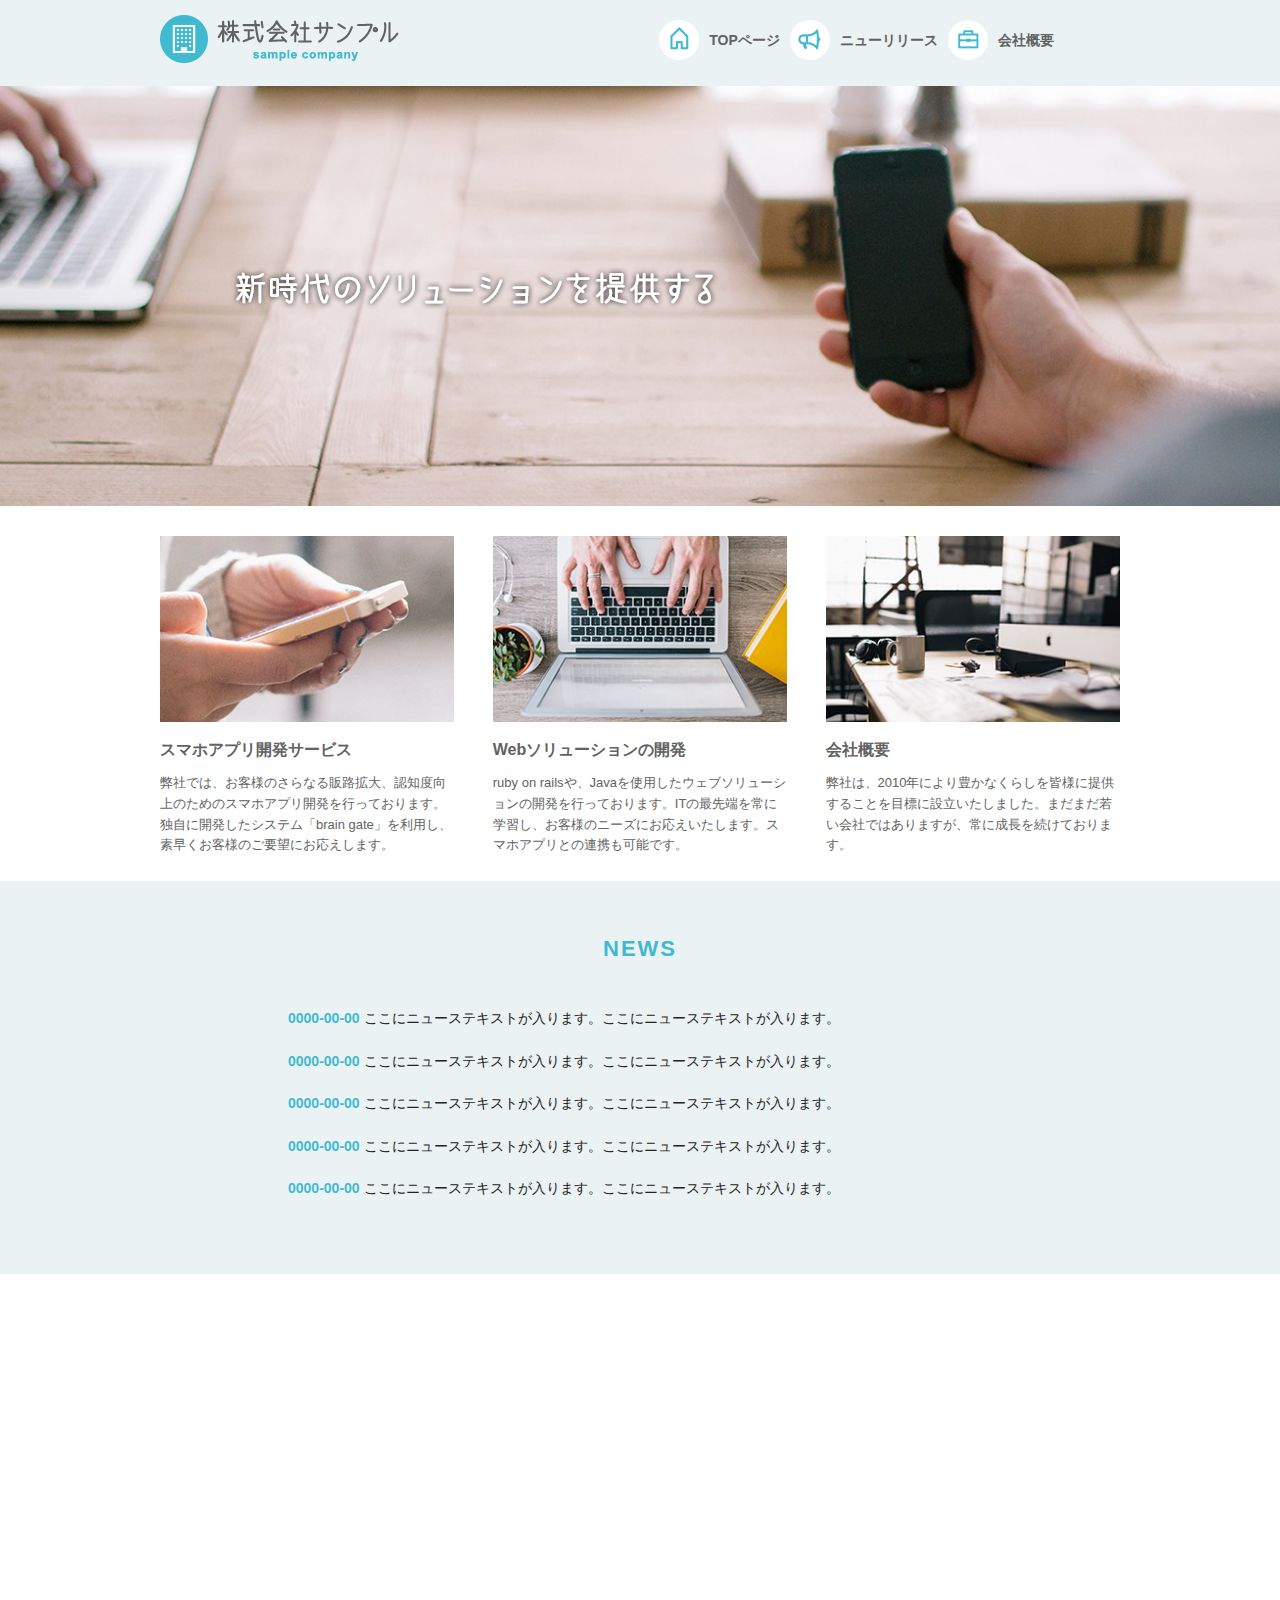
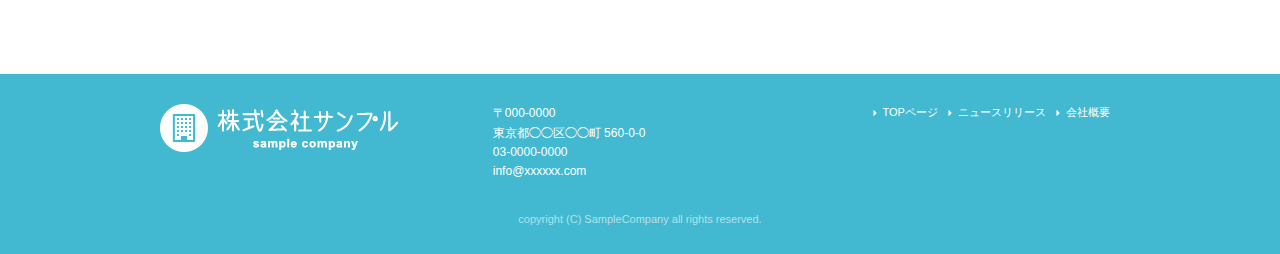
<file: index.html>
<!DOCTYPE html>

<html lang="ja">

<head>

  <!-- Basic Page Needs
  –––––––––––––––––––––––––––––––––––––––––––––––––– -->
  <meta charset="utf-8">
  <title>株式会社サンプル</title>
  <meta name="description" content="">
  <meta name="author" content="">


  <!-- Mobile Specific Metas
  –––––––––––––––––––––––––––––––––––––––––––––––––– -->
  <meta name="viewport" content="width=device-width, initial-scale=1">

  <!-- CSS
  –––––––––––––––––––––––––––––––––––––––––––––––––– -->
  <link rel="stylesheet" href="css/normalize.css">
  <link rel="stylesheet" href="css/skeleton.css">
  <link rel="stylesheet" href="css/sample.css">

  <!-- Favicon
  –––––––––––––––––––––––––––––––––––––––––––––––––– -->
  <link rel="icon" type="image/png" href="images/favicon.png">

</head>

<body>
  <header>
    <div id="header_in" class="container">
      <div class="row">
        <div class="six columns logo">

          <h1><a href="index.html"><img class="u-max-full-width" src="images/top/logo.png" alt="株式会社サンプル" srcset="images/top/logo@2x.png 2x" /></a></h1>

        </div>
        <div class="six columns navi">

          <div class="sp_navi">
            <img id="sp_navi_btn" class="u-max-full-width" src="images/top/sp_navi.png" alt="sp_navi" srcset="images/top/sp_navi@2x.png 2x" />

            <ul class="sp_navi_li">
              <li><a href="index.htlm">TOPページ</a></li>
              <li><a href="news.htlm">ニューリリース</a></li>
              <li><a href="company.htlm">会社概要</a></li>
            </ul>
          </div>
          <!-- sp_navi-->

          <div class="pc_navi">

            <ul class="pc_navi_li">
              <li class="navi_toppage"><a href="index.html">TOPページ</a></li>
              <li class="navi_news"><a href="news.html">ニューリリース</a></li>
              <li class="navi_company"><a href="company.html">会社概要</a></li>
            </ul>
          </div>
          <!-- pc_navi -->

        </div>
      </div>
      <!-- row -->
    </div>
    <!-- header_in -->

  </header>

  <div id="cover_area">
    <div class="container">
      <div class="twelve columns">
        <img class="u-max-full-width" src="images/top/cover_read.png" alt="新時代のソリューションを提供する" srcset="images/top/cover_read@2x.png 2x" />
      </div>
    </div>
  </div>
  <!-- #cover -->


  <div id="service_area">

    <div class="container">
      <div class="row">

        <div class="four columns">

          <img class="u-max-full-width" src="images/top/service_01.jpg" alt="スマホアプリ開発サービス" srcset="images/top/service_01@2x.jpg 2x" />

          <div class="service_title">スマホアプリ開発サービス</div>
          <p>弊社では、お客様のさらなる販路拡大、認知度向上のためのスマホアプリ開発を行っております。独自に開発したシステム「brain gate」を利用し、素早くお客様のご要望にお応えします。</p>

        </div>
        <!-- column -->
        <div class="four columns">

          <img class="u-max-full-width" src="images/top/service_02.jpg" alt="Webソリューションの開発" srcset="images/top/service_02@2x.jpg 2x" />

          <div class="service_title">Webソリューションの開発</div>
          <p>ruby on railsや、Javaを使用したウェブソリューションの開発を行っております。ITの最先端を常に学習し、お客様のニーズにお応えいたします。スマホアプリとの連携も可能です。</p>
        </div>
        <!-- column -->

        <div class="four columns">

          <img class="u-max-full-width" src="images/top/service_03.jpg" alt="会社概要" srcset="images/top/service_03@2x.jpg 2x" />

          <div class="service_title">会社概要</div>
          <p>弊社は、2010年により豊かなくらしを皆様に提供することを目標に設立いたしました。まだまだ若い会社ではありますが、常に成長を続けております。</p>

        </div>
      </div>
      <!-- column -->

    </div>
  </div>

  

  <!-- #service_area -->

  <div id="news_area">

    <div class="container">
      <div class="row">

        <div class="twelve columns">

          <div class="news_title">NEWS</div>

          <ul class="news_lists">
            <li><span>0000-00-00</span> ここにニューステキストが入ります。ここにニューステキストが入ります。</li>
            <li><span>0000-00-00</span> ここにニューステキストが入ります。ここにニューステキストが入ります。</li>
            <li><span>0000-00-00</span> ここにニューステキストが入ります。ここにニューステキストが入ります。</li>
            <li><span>0000-00-00</span> ここにニューステキストが入ります。ここにニューステキストが入ります。</li>
            <li><span>0000-00-00</span> ここにニューステキストが入ります。ここにニューステキストが入ります。</li>
          </ul>

        </div>

      </div>
    </div>

  </div>
  <!-- #news_area -->

  <div id="googlemap_area">

    <script src="//maps.google.com/maps/api/js?key=AIzaSyBQWQ2U7-ouRgqQQahJicLOSnUe66OOXWI"></script>
    <script type="text/javascript">
      function googleMap() {
        var latlng = new google.maps.LatLng(35.6694293, 139.7189323); /* 座標 */
        var myOptions = {
          zoom: 16,
          /*拡大比率*/
          center: latlng,
          scrollwheel: false,
          disableDoubleClickZoom: true,
          draggable: false,
          mapTypeControlOptions: { mapTypeIds: ['style', google.maps.MapTypeId.ROADMAP] }
        };
        var map = new google.maps.Map(document.getElementById('map1'), myOptions);
        /*アイコン設定*/
        var icon = new google.maps.MarkerImage('images/top/pin.png', /*画像url*/
          new google.maps.Size(70, 84), /*アイコンサイズ*/
          new google.maps.Point(0, 0) /*アイコン位置*/
        );
        var markerOptions = {
          position: latlng,
          map: map,
          icon: icon,
          title: '株式会社サンプル',
          /*タイトル*/
          animation: google.maps.Animation.DROP /*アニメーション*/
        };
        var marker = new google.maps.Marker(markerOptions);
        /*取得スタイルの貼り付け*/
        var styleOptions = [{
          "stylers": [
            { "hue": '#eaf2f4' }
          ]
        }];
        var styledMapOptions = { name: '株式会社サンプル' } /*地図右上のタイトル*/
        var sampleType = new google.maps.StyledMapType(styleOptions, styledMapOptions);
        map.mapTypes.set('style', sampleType);
        map.setMapTypeId('style');
      };
      google.maps.event.addDomListener(window, 'load', function() {
        googleMap();
      });
    </script>
    <div id="map1" style="width:100%; height:400px; margin:0 auto;"></div>

  </div>
  

  <!-- #googlemap_area -->

  <footer>
    <div class="container">
      <div class="row">
        <div class="four columns sp">
          <img class="u-max-full-width" src="images/top/footer_logo.png" alt="株式会社サンプル" srcset="images/top/footer_logo@2x.png 2x" />
        </div>
        <!-- columns -->
        <div class="four columns foot_address sp">
          〒000-0000<br /> 東京都◯◯区◯◯町 560-0-0<br /> 03-0000-0000
          <br /> info@xxxxxx.com
        </div>
        <!-- columns -->
        <div class="four columns">
          <ul class="foot_navi">
            <li><a href="index.html">TOPページ</a></li>
            <li><a href="news.html">ニュースリリース</a></li>
            <li><a href="company.html">会社概要</a></li>
          </ul>
        </div>
        <!-- columns -->
      </div>
      <!-- row -->

      <div class="row">
        <div class="twelve columns sp">
          <p class="copy">copyright (C) SampleCompany all rights reserved.</p>
        </div>
        <!-- columns -->
      </div>
      <!-- row -->
    </div>
  </footer>
  <!-- //footer -->

  <script type="text/javascript" src="//ajax.googleapis.com/ajax/libs/jquery/1.10.2/jquery.min.js"></script>

  <script>
    $(function() {
      $(document).ready(function() {

        $("#sp_navi_btn").click(function() {
          $(this).next().slideToggle();
        });

      });
    });
  </script>

</body>




</html>
</file>
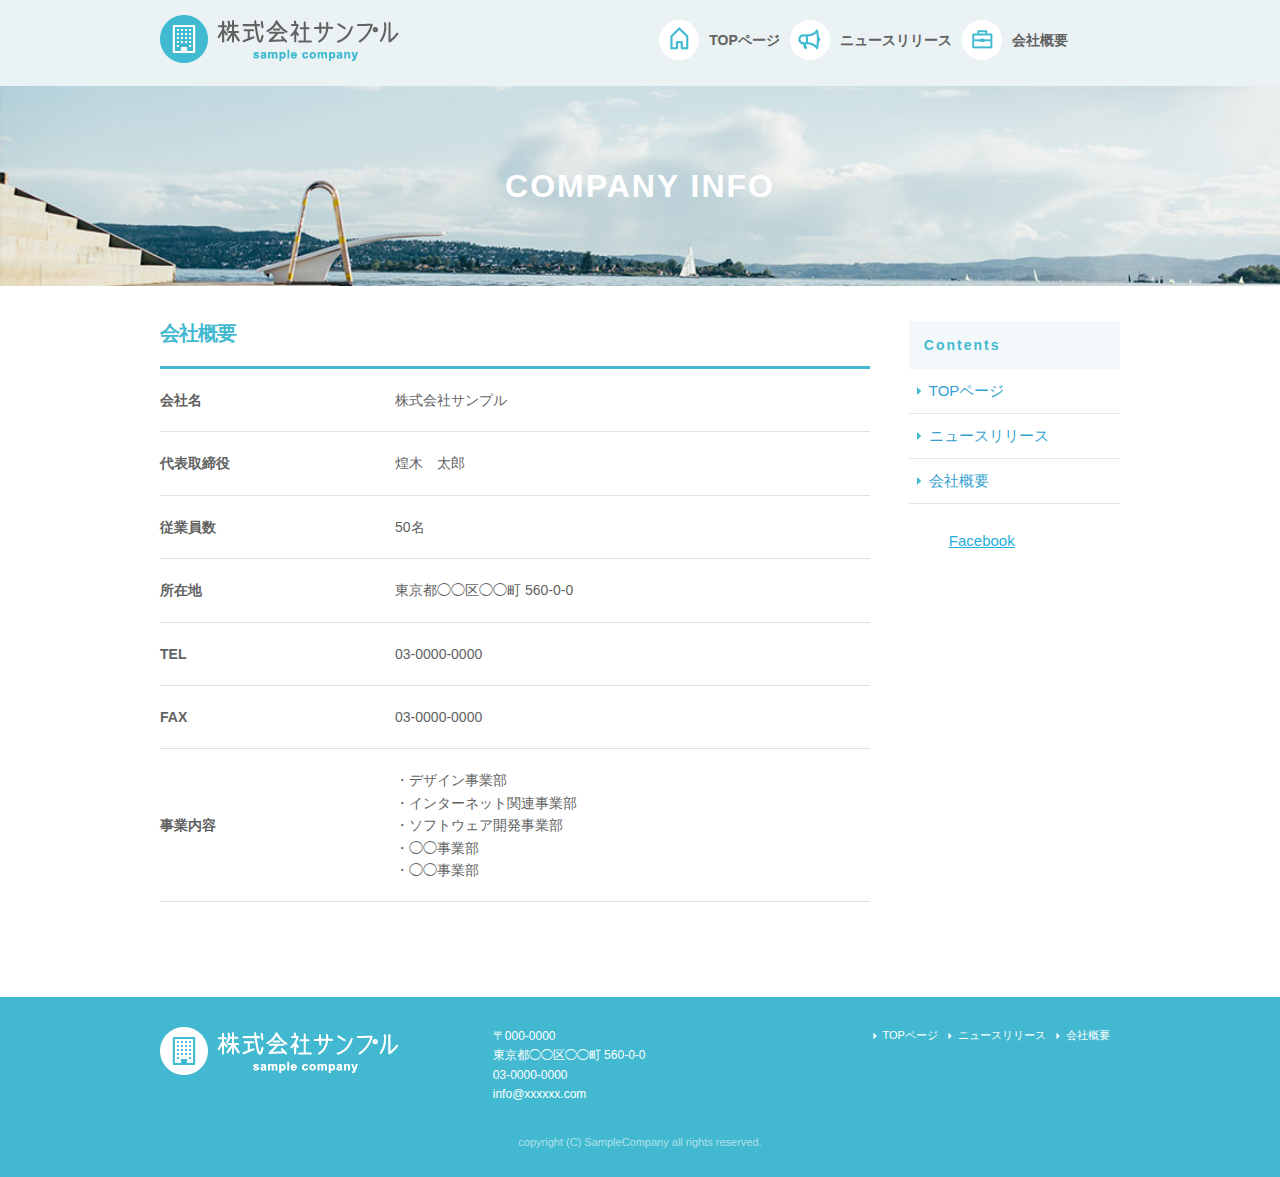
<file: company.html>
<!DOCTYPE html>
<html lang="ja">

<head>

    <meta charset="utf-8">
    <title>COMPANY INFO | 株式会社サンプル</title>
    <meta name="description" content="">
    <meta name="author" content="">

    <meta name="viewport" content="width=device-width, initial-scale=1">

    <!-- <link href="//fonts.googleapis.com/css?family=Raleway:400,300,600" rel="stylesheet" type="text/css"> -->

    <link rel="stylesheet" href="css/normalize.css">
    <link rel="stylesheet" href="css/skeleton.css">
    <link rel="stylesheet" href="css/sample.css">

    <link rel="icon" type="image/png" href="images/favicon.png">

</head>


<body>

    <div id="fb-root"></div>
    <script>
        (function(d, s, id) {
            var js, fjs = d.getElementsByTagName(s)[0];
            if (d.getElementById(id)) return;
            js = d.createElement(s);
            js.id = id;
            js.src = "//connect.facebook.net/ja_JP/sdk.js#xfbml=1&version=v2.6";
            fjs.parentNode.insertBefore(js, fjs);
        }(document, 'script', 'facebook-jssdk'));
    </script>

    <header>
        <div id="header_in" class="container">
            <div class="row">
                <div class="six columns logo">

                    <h1><a href="index.html"><img class="u-max-full-width" src="images/top/logo.png" alt="株式会社サンプル" srcset="images/top/logo@2x.png 2x" /></a></h1>

                </div>
                <div class="six columns navi">

                    <div class="sp_navi">
                        <img id="sp_navi_btn" class="u-max-full-width" src="images/top/sp_navi.png" alt="sp_navi" srcset="images/top/sp_navi@2x.png 2x" />

                        <ul class="sp_navi_li">
                            <li><a href="index.html">TOPページ</a></li>
                            <li><a href="news.html">ニュースリリース</a></li>
                            <li><a href="company.html">会社概要</a></li>
                        </ul>
                    </div>
                    <!-- sp_navi -->

                    <div class="pc_navi">

                        <ul class="pc_navi_li">
                            <li class="navi_toppage"><a href="index.html">TOPページ</a></li>
                            <li class="navi_news"><a href="news.html">ニュースリリース</a></li>
                            <li class="navi_company"><a href="company.html">会社概要</a></li>
                        </ul>

                    </div>
                    <!-- pc_navi -->

                </div>
            </div>
            <!-- row -->
        </div>
        <!-- header_in -->
    </header>


    <div id="sub_cover">
        <div class="container">
            <div class="row">
                <div class="twelve columns">
                    <h2>COMPANY INFO</h2>
                </div>
            </div>
        </div>
    </div>
    <!-- #sub_cover -->


    <div id="contents">
        <div class="container">
            <div class="row">

                <div id="main" class="nine columns">
                    <h2 class="company_title">会社概要</h2>

                    <table class="u-full-width">
                        <tr>
                            <th>会社名</th>
                            <td>株式会社サンプル</td>
                        </tr>
                        <tr>
                            <th>代表取締役</th>
                            <td>煌木　太郎</td>
                        </tr>
                        <tr>
                            <th>従業員数</th>
                            <td>50名</td>
                        </tr>
                        <tr>
                            <th>所在地</th>
                            <td>東京都◯◯区◯◯町 560-0-0</td>
                        </tr>
                        <tr>
                            <th>TEL</th>
                            <td>03-0000-0000</td>
                        </tr>
                        <tr>
                            <th>FAX</th>
                            <td>03-0000-0000</td>
                        </tr>
                        <tr>
                            <th>事業内容</th>
                            <td>
                                ・デザイン事業部<br /> ・インターネット関連事業部
                                <br /> ・ソフトウェア開発事業部
                                <br /> ・◯◯事業部
                                <br /> ・◯◯事業部
                            </td>
                        </tr>
                    </table>


                </div>

                <div id="sidebar" class="three columns">

                    <div class="pc_sidemenu">
                        <h3>Contents</h3>

                        <ul>
                            <li><a href="index.html">TOPページ</a></li>
                            <li><a href="news.html">ニュースリリース</a></li>
                            <li><a href="company.html">会社概要</a></li>
                        </ul>
                    </div>

                    <div class="fb-page" data-href="https://www.facebook.com/facebook" data-tabs="timeline" data-height="300" data-small-header="false" data-adapt-container-width="true" data-hide-cover="false" data-show-facepile="false">
                        <div class="fb-xfbml-parse-ignore">
                            <blockquote cite="https://www.facebook.com/facebook"><a href="https://www.facebook.com/facebook">Facebook</a></blockquote>
                        </div>
                    </div>

                </div>

            </div>
        </div>
    </div>
    <!-- #contents -->






    <footer>
        <div class="container">
            <div class="row">
                <div class="four columns sp">
                    <img class="u-max-full-width" src="images/top/footer_logo.png" alt="株式会社サンプル" srcset="images/top/footer_logo@2x.png 2x" />
                </div>
                <!-- columns -->
                <div class="four columns foot_address sp">
                    〒000-0000<br /> 東京都◯◯区◯◯町 560-0-0<br /> 03-0000-0000
                    <br /> info@xxxxxx.com
                </div>
                <!-- columns -->
                <div class="four columns">
                    <ul class="foot_navi">
                        <li><a href="index.html">TOPページ</a></li>
                        <li><a href="news.html">ニュースリリース</a></li>
                        <li><a href="company.html">会社概要</a></li>
                    </ul>
                </div>
                <!-- columns -->
            </div>
            <!-- row -->

            <div class="row">
                <div class="twelve columns sp">
                    <p class="copy">copyright (C) SampleCompany all rights reserved.</p>
                </div>
                <!-- columns -->
            </div>
            <!-- row -->
        </div>
    </footer>
    <!-- //footer -->


    <script type="text/javascript" src="//ajax.googleapis.com/ajax/libs/jquery/1.10.2/jquery.min.js"></script>

    <script>
        $(function() {

            $(document).ready(function() {

                $("#sp_navi_btn").click(function() {
                    $(this).next().slideToggle();
                });

            });

        });
    </script>


</body>

</html>
</file>
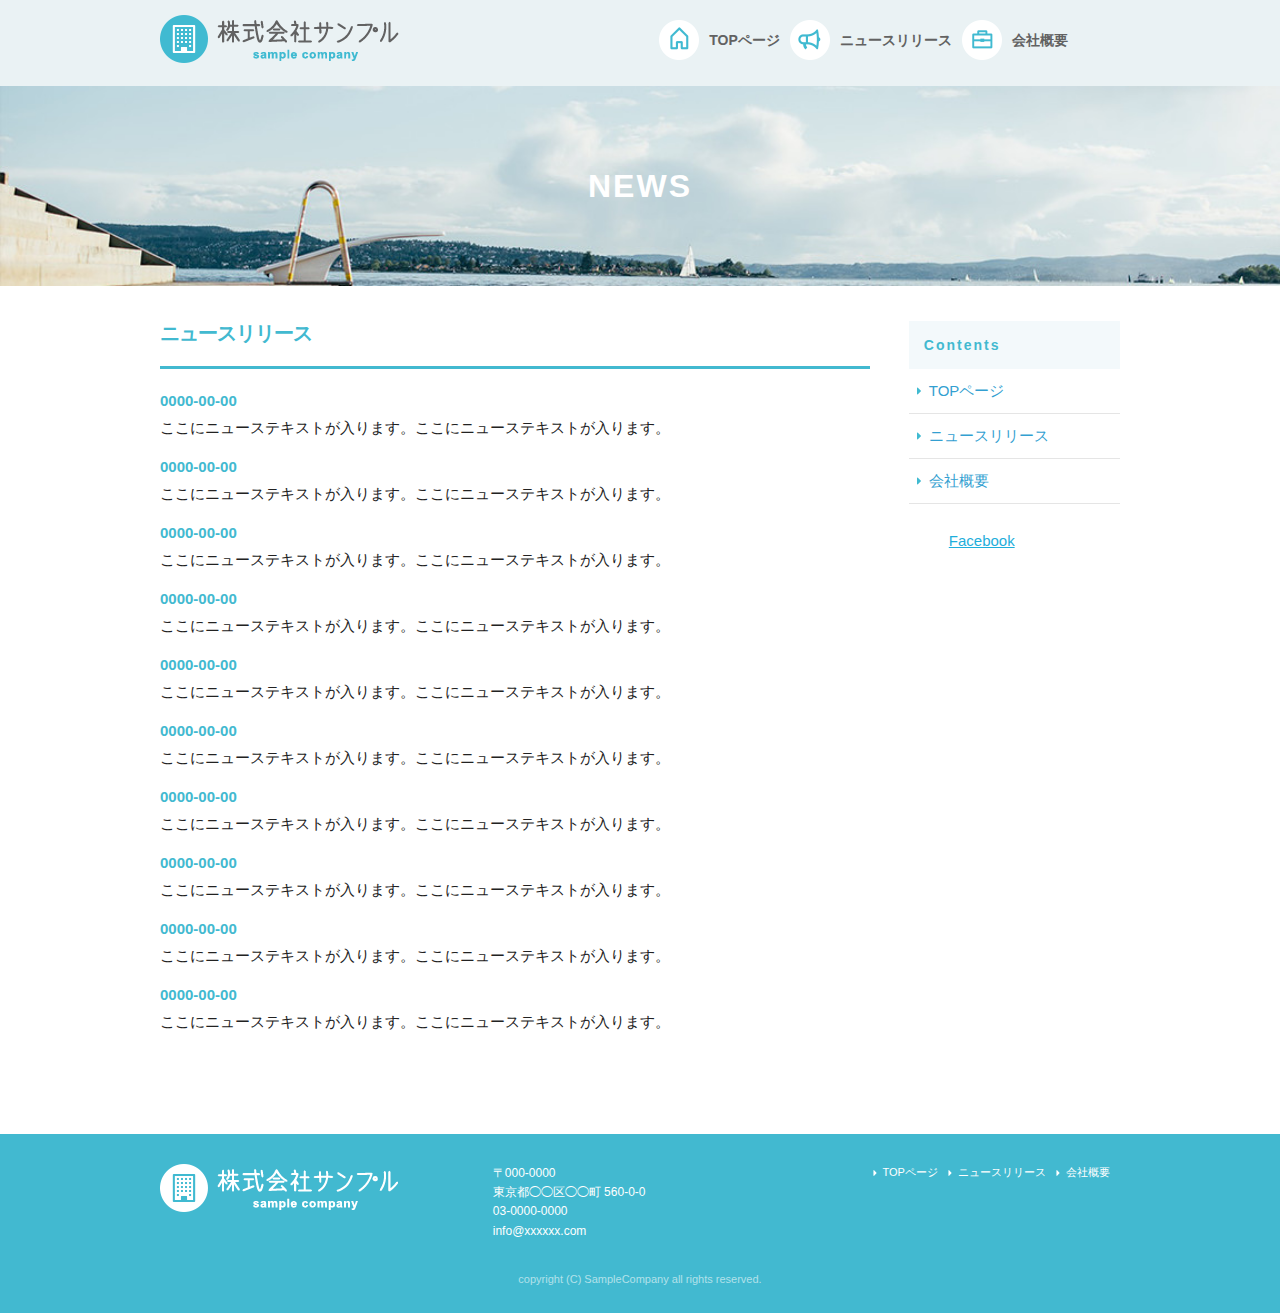
<file: news.html>
<!DOCTYPE html>
<html lang="ja">

<head>

    <!-- Basic Page Needs
–––––––––––––––––––––––––––––––––––––––––––––––––– -->
    <meta charset="utf-8">
    <title>NEWS | 株式会社サンプル</title>
    <meta name="description" content="">
    <meta name="author" content="">

    <!-- Mobile Specific Metas
–––––––––––––––––––––––––––––––––––––––––––––––––– -->
    <meta name="viewport" content="width=device-width, initial-scale=1">

    <!-- CSS
–––––––––––––––––––––––––––––––––––––––––––––––––– -->
    <link rel="stylesheet" href="css/normalize.css">
    <link rel="stylesheet" href="css/skeleton.css">
    <link rel="stylesheet" href="css/sample.css">

    <!-- Favicon
–––––––––––––––––––––––––––––––––––––––––––––––––– -->
    <link rel="icon" type="image/png" href="images/favicon.png">

</head>

<body>

<header>
  <div id="header_in" class="container">
    <div class="row">
      <div class="six columns logo">

        <h1><a href="index.html"><img class="u-max-full-width" src="images/top/logo.png" alt="株式会社サンプル" srcset="images/top/logo@2x.png 2x" /></a></h1>

      </div>
      <div class="six columns navi">

        <div class="sp_navi">
          <img id="sp_navi_btn" class="u-max-full-width" src="images/top/sp_navi.png" alt="sp_navi" srcset="images/top/sp_navi@2x.png 2x" />

          <ul class="sp_navi_li">
            <li><a href="index.html">TOPページ</a></li>
            <li><a href="news.html">ニュースリリース</a></li>
            <li><a href="company.html">会社概要</a></li>
          </ul>
        </div>
        <!-- sp_navi -->

        <div class="pc_navi">

          <ul class="pc_navi_li">
            <li class="navi_toppage"><a href="index.html">TOPページ</a></li>
            <li class="navi_news"><a href="news.html">ニュースリリース</a></li>
            <li class="navi_company"><a href="company.html">会社概要</a></li>
          </ul>

        </div>
        <!-- pc_navi -->

      </div>
    </div>
    <!-- row -->
  </div>
  <!-- header_in -->
</header>

    <div id="fb-root"></div>
    <script>
        (function(d, s, id) {
            var js, fjs = d.getElementsByTagName(s)[0];
            if (d.getElementById(id)) return;
            js = d.createElement(s);
            js.id = id;
            js.src = "//connect.facebook.net/ja_JP/sdk.js#xfbml=1&version=v2.6";
            fjs.parentNode.insertBefore(js, fjs);　
        }(document, 'script', 'facebook-jssdk'));
    </script>

   

    <div id="sub_cover">
        <div class="container">
            <div class="row">
                <div class="twelve columns">
                    <h2>NEWS</h2>
                </div>

            </div>
        </div>
    </div>
    <!-- #sub_cover -->
    
    <div id="contents">
  <div class="container">
    <div class="row">

      <div id="main" class="nine columns">
        <h2>ニュースリリース</h2>
        
        <ul class="news_li">
          <li><span>0000-00-00</span>ここにニューステキストが入ります。ここにニューステキストが入ります。</li>
          <li><span>0000-00-00</span>ここにニューステキストが入ります。ここにニューステキストが入ります。</li>
          <li><span>0000-00-00</span>ここにニューステキストが入ります。ここにニューステキストが入ります。</li>
          <li><span>0000-00-00</span>ここにニューステキストが入ります。ここにニューステキストが入ります。</li>
          <li><span>0000-00-00</span>ここにニューステキストが入ります。ここにニューステキストが入ります。</li>
          <li><span>0000-00-00</span>ここにニューステキストが入ります。ここにニューステキストが入ります。</li>
          <li><span>0000-00-00</span>ここにニューステキストが入ります。ここにニューステキストが入ります。</li>
          <li><span>0000-00-00</span>ここにニューステキストが入ります。ここにニューステキストが入ります。</li>
          <li><span>0000-00-00</span>ここにニューステキストが入ります。ここにニューステキストが入ります。</li>
          <li><span>0000-00-00</span>ここにニューステキストが入ります。ここにニューステキストが入ります。</li>
        </ul>
      </div>
      
      
      <div id="sidebar" class="three columns">

        <div class="pc_sidemenu">
          <h3>Contents</h3>

          <ul>
            <li><a href="index.html">TOPページ</a></li>
            <li><a href="news.html">ニュースリリース</a></li>
            <li><a href="company.html">会社概要</a></li>
          </ul>
        </div>
        
        <div class="fb-page" data-href="https://www.facebook.com/facebook" data-tabs="timeline" data-height="300" data-small-header="false" data-adapt-container-width="true" data-hide-cover="false" data-show-facepile="false"><div class="fb-xfbml-parse-ignore"><blockquote cite="https://www.facebook.com/facebook"><a href="https://www.facebook.com/facebook">Facebook</a></blockquote></div></div>

      </div>

    </div>
  </div>
</div>
<!-- #contents -->

<footer>
  <div class="container">
    <div class="row">
      <div class="four columns sp">
        <img class="u-max-full-width" src="images/top/footer_logo.png" alt="株式会社サンプル" srcset="images/top/footer_logo@2x.png 2x" />
      </div>
      <!-- columns -->
      <div class="four columns foot_address sp">
        〒000-0000<br />
        東京都◯◯区◯◯町 560-0-0<br />
        03-0000-0000<br />
        info@xxxxxx.com
      </div>
      <!-- columns -->
      <div class="four columns">
        <ul class="foot_navi">
          <li><a href="index.html">TOPページ</a></li>
          <li><a href="news.html">ニュースリリース</a></li>
          <li><a href="company.html">会社概要</a></li>
        </ul>
      </div>
      <!-- columns -->
    </div>
    <!-- row -->

    <div class="row">
      <div class="twelve columns sp">
        <p class="copy">copyright (C) SampleCompany all rights reserved.</p>
      </div>
      <!-- columns -->
    </div>
    <!-- row -->
  </div>
</footer>
<!-- //footer -->

<script type="text/javascript" src="//ajax.googleapis.com/ajax/libs/jquery/1.10.2/jquery.min.js"></script>

<script>
  $(function(){
    $(document).ready(function(){

      $("#sp_navi_btn").click(function () {
        $(this).next().slideToggle();
      });

    });
  });
</script>

</body>
</file>
<file: css/skeleton.css>
/*
* Skeleton V2.0.4
* Copyright 2014, Dave Gamache
* www.getskeleton.com
* Free to use under the MIT license.
* http://www.opensource.org/licenses/mit-license.php
* 12/29/2014
*/


/* Table of contents
––––––––––––––––––––––––––––––––––––––––––––––––––
- Grid
- Base Styles
- Typography
- Links
- Buttons
- Forms
- Lists
- Code
- Tables
- Spacing
- Utilities
- Clearing
- Media Queries
*/


/* Grid
–––––––––––––––––––––––––––––––––––––––––––––––––– */
.container {
  position: relative;
  width: 100%;
  max-width: 960px;
  margin: 0 auto;
  padding: 0 20px;
  box-sizing: border-box; }
.column,
.columns {
  width: 100%;
  float: left;
  box-sizing: border-box; }

/* For devices larger than 400px */
@media (min-width: 400px) {
  .container {
    width: 85%;
    padding: 0; }
}

/* For devices larger than 550px */
@media (min-width: 550px) {
  .container {
    width: 80%; }
  .column,
  .columns {
    margin-left: 4%; }
  .column:first-child,
  .columns:first-child {
    margin-left: 0; }

  .one.column,
  .one.columns                    { width: 4.66666666667%; }
  .two.columns                    { width: 13.3333333333%; }
  .three.columns                  { width: 22%;            }
  .four.columns                   { width: 30.6666666667%; }
  .five.columns                   { width: 39.3333333333%; }
  .six.columns                    { width: 48%;            }
  .seven.columns                  { width: 56.6666666667%; }
  .eight.columns                  { width: 65.3333333333%; }
  .nine.columns                   { width: 74.0%;          }
  .ten.columns                    { width: 82.6666666667%; }
  .eleven.columns                 { width: 91.3333333333%; }
  .twelve.columns                 { width: 100%; margin-left: 0; }

  .one-third.column               { width: 30.6666666667%; }
  .two-thirds.column              { width: 65.3333333333%; }

  .one-half.column                { width: 48%; }

  /* Offsets */
  .offset-by-one.column,
  .offset-by-one.columns          { margin-left: 8.66666666667%; }
  .offset-by-two.column,
  .offset-by-two.columns          { margin-left: 17.3333333333%; }
  .offset-by-three.column,
  .offset-by-three.columns        { margin-left: 26%;            }
  .offset-by-four.column,
  .offset-by-four.columns         { margin-left: 34.6666666667%; }
  .offset-by-five.column,
  .offset-by-five.columns         { margin-left: 43.3333333333%; }
  .offset-by-six.column,
  .offset-by-six.columns          { margin-left: 52%;            }
  .offset-by-seven.column,
  .offset-by-seven.columns        { margin-left: 60.6666666667%; }
  .offset-by-eight.column,
  .offset-by-eight.columns        { margin-left: 69.3333333333%; }
  .offset-by-nine.column,
  .offset-by-nine.columns         { margin-left: 78.0%;          }
  .offset-by-ten.column,
  .offset-by-ten.columns          { margin-left: 86.6666666667%; }
  .offset-by-eleven.column,
  .offset-by-eleven.columns       { margin-left: 95.3333333333%; }

  .offset-by-one-third.column,
  .offset-by-one-third.columns    { margin-left: 34.6666666667%; }
  .offset-by-two-thirds.column,
  .offset-by-two-thirds.columns   { margin-left: 69.3333333333%; }

  .offset-by-one-half.column,
  .offset-by-one-half.columns     { margin-left: 52%; }

}


/* Base Styles
–––––––––––––––––––––––––––––––––––––––––––––––––– */
/* NOTE
html is set to 62.5% so that all the REM measurements throughout Skeleton
are based on 10px sizing. So basically 1.5rem = 15px :) */
html {
  font-size: 62.5%; }
body {
  font-size: 1.5em; /* currently ems cause chrome bug misinterpreting rems on body element */
  line-height: 1.6;
  font-weight: 400;
  font-family: "Raleway", "HelveticaNeue", "Helvetica Neue", Helvetica, Arial, sans-serif;
  color: #222; }


/* Typography
–––––––––––––––––––––––––––––––––––––––––––––––––– */
h1, h2, h3, h4, h5, h6 {
  margin-top: 0;
  margin-bottom: 2rem;
  font-weight: 300; }
h1 { font-size: 4.0rem; line-height: 1.2;  letter-spacing: -.1rem;}
h2 { font-size: 3.6rem; line-height: 1.25; letter-spacing: -.1rem; }
h3 { font-size: 3.0rem; line-height: 1.3;  letter-spacing: -.1rem; }
h4 { font-size: 2.4rem; line-height: 1.35; letter-spacing: -.08rem; }
h5 { font-size: 1.8rem; line-height: 1.5;  letter-spacing: -.05rem; }
h6 { font-size: 1.5rem; line-height: 1.6;  letter-spacing: 0; }

/* Larger than phablet */
@media (min-width: 550px) {
  h1 { font-size: 5.0rem; }
  h2 { font-size: 4.2rem; }
  h3 { font-size: 3.6rem; }
  h4 { font-size: 3.0rem; }
  h5 { font-size: 2.4rem; }
  h6 { font-size: 1.5rem; }
}

p {
  margin-top: 0; }


/* Links
–––––––––––––––––––––––––––––––––––––––––––––––––– */
a {
  color: #1EAEDB; }
a:hover {
  color: #0FA0CE; }


/* Buttons
–––––––––––––––––––––––––––––––––––––––––––––––––– */
.button,
button,
input[type="submit"],
input[type="reset"],
input[type="button"] {
  display: inline-block;
  height: 38px;
  padding: 0 30px;
  color: #555;
  text-align: center;
  font-size: 11px;
  font-weight: 600;
  line-height: 38px;
  letter-spacing: .1rem;
  text-transform: uppercase;
  text-decoration: none;
  white-space: nowrap;
  background-color: transparent;
  border-radius: 4px;
  border: 1px solid #bbb;
  cursor: pointer;
  box-sizing: border-box; }
.button:hover,
button:hover,
input[type="submit"]:hover,
input[type="reset"]:hover,
input[type="button"]:hover,
.button:focus,
button:focus,
input[type="submit"]:focus,
input[type="reset"]:focus,
input[type="button"]:focus {
  color: #333;
  border-color: #888;
  outline: 0; }
.button.button-primary,
button.button-primary,
input[type="submit"].button-primary,
input[type="reset"].button-primary,
input[type="button"].button-primary {
  color: #FFF;
  background-color: #33C3F0;
  border-color: #33C3F0; }
.button.button-primary:hover,
button.button-primary:hover,
input[type="submit"].button-primary:hover,
input[type="reset"].button-primary:hover,
input[type="button"].button-primary:hover,
.button.button-primary:focus,
button.button-primary:focus,
input[type="submit"].button-primary:focus,
input[type="reset"].button-primary:focus,
input[type="button"].button-primary:focus {
  color: #FFF;
  background-color: #1EAEDB;
  border-color: #1EAEDB; }


/* Forms
–––––––––––––––––––––––––––––––––––––––––––––––––– */
input[type="email"],
input[type="number"],
input[type="search"],
input[type="text"],
input[type="tel"],
input[type="url"],
input[type="password"],
textarea,
select {
  height: 38px;
  padding: 6px 10px; /* The 6px vertically centers text on FF, ignored by Webkit */
  background-color: #fff;
  border: 1px solid #D1D1D1;
  border-radius: 4px;
  box-shadow: none;
  box-sizing: border-box; }
/* Removes awkward default styles on some inputs for iOS */
input[type="email"],
input[type="number"],
input[type="search"],
input[type="text"],
input[type="tel"],
input[type="url"],
input[type="password"],
textarea {
  -webkit-appearance: none;
     -moz-appearance: none;
          appearance: none; }
textarea {
  min-height: 65px;
  padding-top: 6px;
  padding-bottom: 6px; }
input[type="email"]:focus,
input[type="number"]:focus,
input[type="search"]:focus,
input[type="text"]:focus,
input[type="tel"]:focus,
input[type="url"]:focus,
input[type="password"]:focus,
textarea:focus,
select:focus {
  border: 1px solid #33C3F0;
  outline: 0; }
label,
legend {
  display: block;
  margin-bottom: .5rem;
  font-weight: 600; }
fieldset {
  padding: 0;
  border-width: 0; }
input[type="checkbox"],
input[type="radio"] {
  display: inline; }
label > .label-body {
  display: inline-block;
  margin-left: .5rem;
  font-weight: normal; }


/* Lists
–––––––––––––––––––––––––––––––––––––––––––––––––– */
ul {
  list-style: circle inside; }
ol {
  list-style: decimal inside; }
ol, ul {
  padding-left: 0;
  margin-top: 0; }
ul ul,
ul ol,
ol ol,
ol ul {
  margin: 1.5rem 0 1.5rem 3rem;
  font-size: 90%; }
li {
  margin-bottom: 1rem; }


/* Code
–––––––––––––––––––––––––––––––––––––––––––––––––– */
code {
  padding: .2rem .5rem;
  margin: 0 .2rem;
  font-size: 90%;
  white-space: nowrap;
  background: #F1F1F1;
  border: 1px solid #E1E1E1;
  border-radius: 4px; }
pre > code {
  display: block;
  padding: 1rem 1.5rem;
  white-space: pre; }


/* Tables
–––––––––––––––––––––––––––––––––––––––––––––––––– */
th,
td {
  padding: 12px 15px;
  text-align: left;
  border-bottom: 1px solid #E1E1E1; }
th:first-child,
td:first-child {
  padding-left: 0; }
th:last-child,
td:last-child {
  padding-right: 0; }


/* Spacing
–––––––––––––––––––––––––––––––––––––––––––––––––– */
button,
.button {
  margin-bottom: 1rem; }
input,
textarea,
select,
fieldset {
  margin-bottom: 1.5rem; }
pre,
blockquote,
dl,
figure,
table,
p,
ul,
ol,
form {
  margin-bottom: 2.5rem; }


/* Utilities
–––––––––––––––––––––––––––––––––––––––––––––––––– */
.u-full-width {
  width: 100%;
  box-sizing: border-box; }
.u-max-full-width {
  max-width: 100%;
  box-sizing: border-box; }
.u-pull-right {
  float: right; }
.u-pull-left {
  float: left; }


/* Misc
–––––––––––––––––––––––––––––––––––––––––––––––––– */
hr {
  margin-top: 3rem;
  margin-bottom: 3.5rem;
  border-width: 0;
  border-top: 1px solid #E1E1E1; }


/* Clearing
–––––––––––––––––––––––––––––––––––––––––––––––––– */

/* Self Clearing Goodness */
.container:after,
.row:after,
.u-cf {
  content: "";
  display: table;
  clear: both; }


/* Media Queries
–––––––––––––––––––––––––––––––––––––––––––––––––– */
/*
Note: The best way to structure the use of media queries is to create the queries
near the relevant code. For example, if you wanted to change the styles for buttons
on small devices, paste the mobile query code up in the buttons section and style it
there.
*/


/* Larger than mobile */
@media (min-width: 400px) {}

/* Larger than phablet (also point when grid becomes active) */
@media (min-width: 550px) {}

/* Larger than tablet */
@media (min-width: 750px) {}

/* Larger than desktop */
@media (min-width: 1000px) {}

/* Larger than Desktop HD */
@media (min-width: 1200px) {}
</file>
<file: css/sample.css>
html {
  font-size: 62.5%; }

header {
  background: #eaf2f4; }
  header #header_in {
    padding-top: 10px;
    padding-bottom: 4px; }
  @media (max-width: 550px) {
    header .logo {
      width: 190px; }
    header .navi {
      width: 40px;
      float: right; } }
  header .sp_navi_li {
    width: 180px;
    position: absolute;
    top: 50px;
    right: 20px;
    border: 1px solid #eee;
    background: white;
    margin: 0;
    padding: 0;
    display: none;
    z-index: 100; }
    header .sp_navi_li li {
      list-style: none;
      margin: 0;
      padding: 0; }
      header .sp_navi_li li a {
        display: block;
        padding: 10px 8px;
        border-bottom: 1px solid #eee;
        font-size: 14px;
        text-decoration: none; }
  @media (min-width: 551px) {
    header .sp_navi {
      display: none; }
    header #header_in {
      padding: 15px 0 10px 0; }
    header .pc_navi_li {
      margin: 0;
      padding: 0; }
      header .pc_navi_li li {
        list-style: none;
        margin: 5px 0 0 0;
        padding: 0; }
        header .pc_navi_li li a {
          color: #626262;
          text-decoration: none;
          font-weight: bold;
          font-size: 14px;
          font-size: 1.4rem;
          float: left;
          padding-right: 10px; }
        header .pc_navi_li li a:hover {
          color: #42b9d0; }
      header .pc_navi_li li.navi_toppage a {
        background-repeat: no-repeat;
        display: inline-block;
        line-height: 40px;
        padding-left: 50px;
        background-image: url("../images/top/navi_top.png");
        background-size: 40px 40px; } }
    @media screen and (min-width: 551px) and (-webkit-min-device-pixel-ratio: 2), (min-width: 551px) and (min-resolution: 2dppx) {
      header .pc_navi_li li.navi_toppage a {
        background-image: url("../images/top/navi_top@2x.png"); } }
  @media (min-width: 551px) {
      header .pc_navi_li li.navi_news a {
        background-repeat: no-repeat;
        display: inline-block;
        line-height: 40px;
        padding-left: 50px;
        background-image: url("../images/top/navi_news.png");
        background-size: 40px 40px; } }
    @media screen and (min-width: 551px) and (-webkit-min-device-pixel-ratio: 2), (min-width: 551px) and (min-resolution: 2dppx) {
      header .pc_navi_li li.navi_news a {
        background-image: url("../images/top/navi_news@2x.png"); } }
  @media (min-width: 551px) {
      header .pc_navi_li li.navi_company a {
        background-repeat: no-repeat;
        display: inline-block;
        line-height: 40px;
        padding-left: 50px;
        background-image: url("../images/top/navi_company.png");
        background-size: 40px 40px; } }
    @media screen and (min-width: 551px) and (-webkit-min-device-pixel-ratio: 2), (min-width: 551px) and (min-resolution: 2dppx) {
      header .pc_navi_li li.navi_company a {
        background-image: url("../images/top/navi_company@2x.png"); } }

  @media (max-width: 550px) {
    header .pc_navi {
      display: none; } }

#cover_area {
  text-align: center;
  padding: 80px 0;
  background-image: url("../images/top/cover.jpg");
  background-size: cover; }
  @media screen and (-webkit-min-device-pixel-ratio: 2), (min-resolution: 2dppx) {
    #cover_area {
      background-image: url("../images/top/cover@2x.jpg"); } }
  @media (min-width: 551px) {
    #cover_area {
      text-align: left;
      height: 420px;
      padding: 0; }
      #cover_area img {
        margin-top: 180px;
        margin-left: 70px; } }

#service_area {
  padding-top: 20px; }
  @media (min-width: 551px) {
    #service_area {
      padding-top: 30px; } }
  #service_area .columns {
    color: #626262; }
    #service_area .columns .service_title {
      font-size: 18px;
      font-size: 1.8rem;
      font-weight: bold;
      margin-top: 8px; }
    #service_area .columns p {
      font-size: 15px;
      font-size: 1.5rem;
      margin-top: 10px; }
    @media (min-width: 551px) {
      #service_area .columns .service_title {
        font-size: 16px;
        font-size: 1.6rem; }
      #service_area .columns p {
        font-size: 13px;
        font-size: 1.3rem; } }

#news_area {
  background-color: #eaf2f4; }
  @media (min-width: 551px) {
    #news_area .container {
      padding: 0px 10% 50px 10%; } }
  #news_area .news_title {
    text-align: center;
    font-size: 26px;
    font-size: 2.6rem;
    color: #42b9d0;
    padding: 15px 0 10px 0;
    font-weight: bold;
    letter-spacing: 0.2rem; }
  #news_area .news_lists li {
    list-style: none;
    font-size: 15px;
    font-size: 1.5rem; }
    #news_area .news_lists li span {
      color: #42b9d0;
      font-weight: bold;
      display: block;
      margin-bottom: 3px; }
  @media (min-width: 551px) {
    #news_area .news_title {
      font-size: 22px;
      font-size: 2.2rem;
      padding: 50px 0 41px 0; }
    #news_area .news_lists li {
      font-size: 14px;
      font-size: 1.4rem;
      margin-bottom: 20px; }
      #news_area .news_lists li span {
        display: inline;
        margin-bottom: 0px; } }

footer {
  background-color: #42b9d0;
  color: #fff;
  padding-top: 20px; }
  @media (max-width: 550px) {
    footer .container {
      margin: 0;
      padding: 0; }
    footer .sp {
      padding: 0 6%;
      margin: 0 auto; }
    footer .foot_navi {
      margin-top: 20px; }
      footer .foot_navi li {
        list-style: none;
        margin-bottom: 1px; }
        footer .foot_navi li a {
          color: #42b9d0;
          background-color: #eaf2f4;
          display: block;
          text-align: center;
          font-weight: bold;
          text-decoration: none;
          font-size: 16px;
          font-size: 1.6rem;
          padding: 16px 0; } }
  footer .foot_address {
    font-size: 16px;
    font-size: 1.6rem;
    padding-top: 10px; }
  footer .copy {
    text-align: center;
    font-size: 11px;
    font-size: 1.1rem;
    color: #b2e1ea; }
  @media (min-width: 551px) {
    footer {
      padding-top: 30px; }
      footer .foot_address {
        padding: 0px;
        font-size: 12px;
        font-size: 1.2rem; }
      footer .foot_navi {
        float: right; }
        footer .foot_navi li {
          list-style: none;
          background-repeat: no-repeat;
          background-position: left center;
          display: inline-block;
          float: left;
          margin-right: 10px;
          font-size: 11px;
          font-size: 1.1rem;
          background-image: url("../images/top/foot_arroehead.png");
          background-size: 4px 6px; } }
      @media screen and (min-width: 551px) and (-webkit-min-device-pixel-ratio: 2), (min-width: 551px) and (min-resolution: 2dppx) {
        footer .foot_navi li {
          background-image: url("../images/top/foot_arroehead@2x.png"); } }
  @media (min-width: 551px) {
        footer .foot_navi a {
          color: white;
          padding-left: 10px;
          text-decoration: none; }
        footer .foot_navi a:hover {
          color: #eaf2f4; }
      footer .copy {
        margin-top: 30px; } }

h1 {
  margin: 0;
  padding: 0; }

/*  news page  */
@media screen and (-webkit-min-device-pixel-ratio: 2), (min-resolution: 2dppx) {
  #sub_cover {
    background-image: url(../images/news/sub_cover@2x.jpg); } }
#sub_cover {
  padding: 40px 0;
  background-image: url(../images/news/sub_cover.jpg);
  background-size: cover; }

@media (min-width: 550px) {
  #sub_cover {
    padding: 80px 0; } }
#sub_cover h2 {
  text-align: center;
  color: white;
  font-size: 16px;
  font-size: 1.6rem;
  font-weight: bold;
  margin: 0;
  letter-spacing: 0.2rem; }

@media (min-width: 550px) {
  #sub_cover h2 {
    text-align: center;
    color: white;
    font-size: 32px;
    font-size: 3.2rem;
    font-weight: bold;
    margin: 0;
    letter-spacing: 0.2rem; } }
#contents {
  padding-top: 20px; }

#contents #main h2 {
  color: #42b9d0;
  border-bottom: 3px solid #42b9d0;
  font-size: 15px;
  font-size: 1.5rem;
  font-weight: bold;
  padding-bottom: 15px; }

@media (min-width: 550px) {
  #contents #main h2 {
    font-size: 20px;
    font-size: 2rem;
    padding-bottom: 20px; } }
#contents #main .news_li {
  font-size: 15px;
  font-size: 1.5rem; }

#contents #main .news_li li {
  list-style: none; }

#contents #main .news_li li span {
  color: #42b9d0;
  display: block;
  font-weight: bold;
  margin-bottom: 3px; }

@media (min-width: 550px) {
  #contents #main .news_li li {
    list-style: none;
    padding-bottom: 5px; } }
#contents #sidebar {
  padding-bottom: 20px; }

#contents #sidebar .pc_sidemenu h3 {
  color: #42b9d0;
  font-size: 14px;
  font-size: 1.4rem;
  letter-spacing: 0.2rem;
  font-weight: bold;
  background-color: #f3f9fb;
  padding: 15px;
  margin-bottom: 0px; }

@media (max-width: 550px) {
  #contents #sidebar .pc_sidemenu {
    display: none; } }
@media (min-width: 550px) {
  h3 {
    font-size: 3.6rem; }

  h3 {
    font-size: 3.0rem;
    line-height: 1.3;
    letter-spacing: -.1rem; }

  #contents #sidebar .pc_sidemenu li {
    list-style: none;
    display: block;
    border-bottom: 1px solid #e5e5e5;
    background-repeat: no-repeat;
    background-position: 8px center;
    margin-bottom: 0px;
    padding: 10px 10px 10px 20px;
    background-image: url(../images/news/side_arrow.png);
    background-size: 4px 8px; }

  #contents #sidebar .pc_sidemenu li a {
    color: #339fd1;
    text-decoration: none; } }
/* company page  */
#contents #main th, #contents #main td {
  padding: 20px 0;
  color: #626262;
  font-size: 14px;
  font-size: 1.4rem; }

#contents #main th {
  padding-right: 20px; }

#contents #main h2.company_title {
  margin-bottom: 0px; }

@media (min-width: 550px) {
  #contents #main h2 {
    font-size: 20px;
    font-size: 2rem;
    padding-bottom: 20px; } }
#contents {
  padding-top: 20px; }

@media (min-width: 550px) {
  #contents {
    padding-top: 35px;
    padding-bottom: 70px; } }

/*# sourceMappingURL=sample.css.map */
</file>
